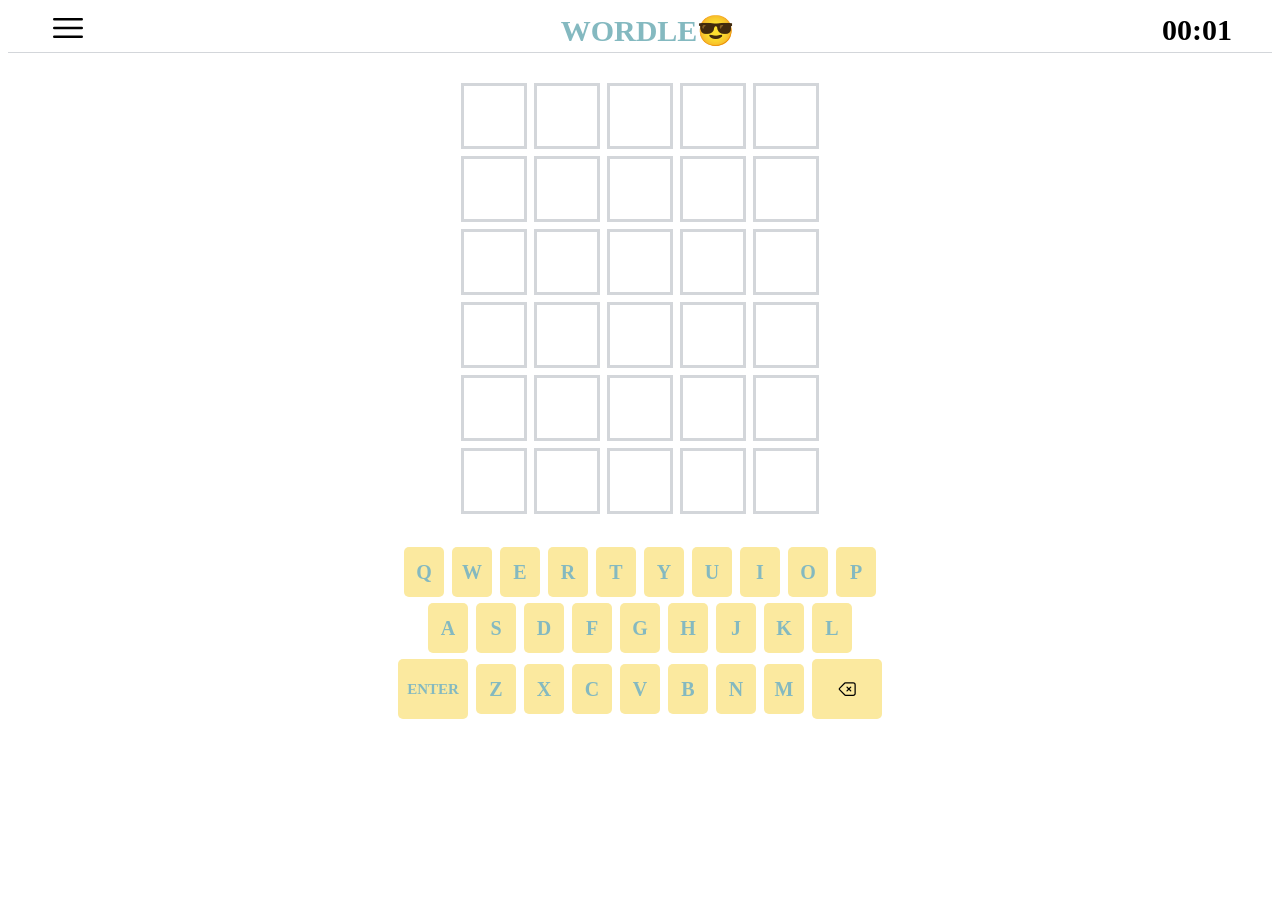
<file: index.html>
<!DOCTYPE html>
<html lang="en">
  <head>
    <meta charset="UTF-8" />
    <meta name="viewport" content="width=device-width, initial-scale=1.0" />
    <link rel="stylesheet" href="css/main.css" />
    <title>wordle :-)</title>
  </head>
  <body>
    <header>
      <div class="header-bar">
        <div class="menu">
          <img src="assets/menu.svg" class="icon" alt="menu" />
        </div>
        <div class="title">WORDLE😎</div>
        <div class="timer-div">
          <div class="timer"></div>
        </div>
      </div>
    </header>

    <!-- wordle 보드판 -->
    <main id="main">
      <div class="board-row row-0">
        <div class="board-block" data-index="00"></div>
        <div class="board-block" data-index="01"></div>
        <div class="board-block" data-index="02"></div>
        <div class="board-block" data-index="03"></div>
        <div class="board-block" data-index="04"></div>
      </div>
      <div class="board-row row-1">
        <div class="board-block" data-index="10"></div>
        <div class="board-block" data-index="11"></div>
        <div class="board-block" data-index="12"></div>
        <div class="board-block" data-index="13"></div>
        <div class="board-block" data-index="14"></div>
      </div>
      <div class="board-row row-2">
        <div class="board-block" data-index="20"></div>
        <div class="board-block" data-index="21"></div>
        <div class="board-block" data-index="22"></div>
        <div class="board-block" data-index="23"></div>
        <div class="board-block" data-index="24"></div>
      </div>
      <div class="board-row row-3">
        <div class="board-block" data-index="30"></div>
        <div class="board-block" data-index="31"></div>
        <div class="board-block" data-index="32"></div>
        <div class="board-block" data-index="33"></div>
        <div class="board-block" data-index="34"></div>
      </div>
      <div class="board-row row-4">
        <div class="board-block" data-index="40"></div>
        <div class="board-block" data-index="41"></div>
        <div class="board-block" data-index="42"></div>
        <div class="board-block" data-index="43"></div>
        <div class="board-block" data-index="44"></div>
      </div>
      <div class="board-row row-5">
        <div class="board-block" data-index="50"></div>
        <div class="board-block" data-index="51"></div>
        <div class="board-block" data-index="52"></div>
        <div class="board-block" data-index="53"></div>
        <div class="board-block" data-index="54"></div>
      </div>
    </main>

    <!-- 키보드 자판 -->
    <footer>
      <div class="keyboard-row row-0">
        <div class="keyboard-block" data-key="Q">Q</div>
        <div class="keyboard-block" data-key="W">W</div>
        <div class="keyboard-block" data-key="E">E</div>
        <div class="keyboard-block" data-key="R">R</div>
        <div class="keyboard-block" data-key="T">T</div>
        <div class="keyboard-block" data-key="Y">Y</div>
        <div class="keyboard-block" data-key="U">U</div>
        <div class="keyboard-block" data-key="I">I</div>
        <div class="keyboard-block" data-key="O">O</div>
        <div class="keyboard-block" data-key="P">P</div>
      </div>
      <div class="keyboard-row row-1">
        <div class="keyboard-block" data-key="A">A</div>
        <div class="keyboard-block" data-key="S">S</div>
        <div class="keyboard-block" data-key="D">D</div>
        <div class="keyboard-block" data-key="F">F</div>
        <div class="keyboard-block" data-key="G">G</div>
        <div class="keyboard-block" data-key="H">H</div>
        <div class="keyboard-block" data-key="J">J</div>
        <div class="keyboard-block" data-key="K">K</div>
        <div class="keyboard-block" data-key="L">L</div>
      </div>
      <div class="keyboard-row row-2">
        <div class="keyboard-block pointKey" data-key="ENTER">ENTER</div>
        <div class="keyboard-block" data-key="Z">Z</div>
        <div class="keyboard-block" data-key="X">X</div>
        <div class="keyboard-block" data-key="C">C</div>
        <div class="keyboard-block" data-key="V">V</div>
        <div class="keyboard-block" data-key="B">B</div>
        <div class="keyboard-block" data-key="N">N</div>
        <div class="keyboard-block" data-key="M">M</div>
        <div class="keyboard-block pointKey" data-key="BACKSPACE">
          <img src="assets/remove.svg" alt="remove" />
        </div>
      </div>
    </footer>
    <script src="js/index.js"></script>
  </body>
</html>
</file>
<file: css/main.css>
:root {
  --main-color: #fbe99f;
  --box-color: #d3d6da;
  --sub-color: #84b9c0;
  --over-color: #e44e4a;
  --clear-color: #6aaa64;
}

/* 흔들리는 애니메이션 정의 */
@keyframes shake {
  0% {
    transform: translateX(0);
  }
  20% {
    transform: translateX(-5px);
  }
  40% {
    transform: translateX(5px);
  }
  60% {
    transform: translateX(-5px);
  }
  80% {
    transform: translateX(5px);
  }
  100% {
    transform: translateX(0);
  }
}

@keyframes shake-finish {
  0% {
    transform: translate(-50%, -50%) translateX(0);
  }
  20% {
    transform: translate(-50%, -50%) translateX(-5px);
  }
  40% {
    transform: translate(-50%, -50%) translateX(5px);
  }
  60% {
    transform: translate(-50%, -50%) translateX(-5px);
  }
  80% {
    transform: translate(-50%, -50%) translateX(5px);
  }
  100% {
    transform: translate(-50%, -50%) translateX(0);
  }
}

.shake {
  animation: shake 0.4s;
}

.shake-finish {
  animation: shake-finish 0.4s;
}

/* header */
.header-bar {
  border-bottom: 1px solid var(--box-color);
  display: flex;
  justify-content: space-between;
  padding: 0 40px;
}

.header-bar .icon {
  width: 40px;
  height: 40px;
  cursor: pointer;
}

.header-bar .title {
  font-size: 30px;
  font-weight: bold;
  padding-top: 5px;
  color: var(--sub-color);
  margin-left: 45px;
}

.header-bar .timer-div {
  width: 30px;
  height: 30px;
  margin-right: 40px;
}

.header-bar .timer {
  font-size: 30px;
  font-weight: bold;
  padding-top: 5px;
}

/* main */
main {
  position: relative;
  display: flex;
  flex-direction: column;
  justify-content: center;
  align-items: center;
  gap: 7px;
  padding: 30px;
}

.board-row {
  display: flex;
  justify-content: center;
  align-items: center;
  gap: 7px;
}

.board-block {
  display: flex;
  justify-content: center;
  align-items: center;
  border: 3px solid var(--box-color);
  width: 60px;
  height: 60px;
  font-weight: bold;
  font-size: 40px;
}

/* footer */
footer {
  display: flex;
  flex-direction: column;
  justify-content: center;
  align-items: center;
  margin-bottom: 20px;
}

.keyboard-row {
  display: flex;
  justify-content: center;
  align-items: center;
  gap: 2px;
}

.keyboard-block {
  display: flex;
  justify-content: center;
  align-items: center;
  background-color: var(--main-color);
  color: var(--sub-color);
  font-weight: bold;
  font-size: 20px;
  border-radius: 5px;
  padding: 10px 10px;
  margin: 3px 3px;
  width: 20px;
  height: 30px;
  cursor: pointer;
}

.keyboard-block:hover {
  filter: brightness(0.95);
}

.keyboard-block:active {
  box-shadow: 0px 0px 3px rgba(0, 0, 0, 0.2);
}

.keyboard-block.pointKey {
  width: 50px;
  height: 40px;
  font-size: 15px;
}

.keyboard-block img {
  width: 20px;
  height: 20px;
}

/* js로 css 추가 */
.game-end-message {
  display: flex;
  justify-content: center;
  align-items: center;
  position: absolute;
  top: 50%;
  left: 50%;
  transform: translate(-50%, -50%);
  background-color: white;
  width: 200px;
  height: 100px;
  border: 1px solid #ccc;
  border-radius: 8px;
  font-size: 16px;
  font-weight: bold;
  z-index: 9999;
  text-align: center;
}

.clear-answer {
  background-color: var(--clear-color);
  color: white;
}

.over-answer {
  background-color: var(--over-color);
  color: white;
}
</file>
